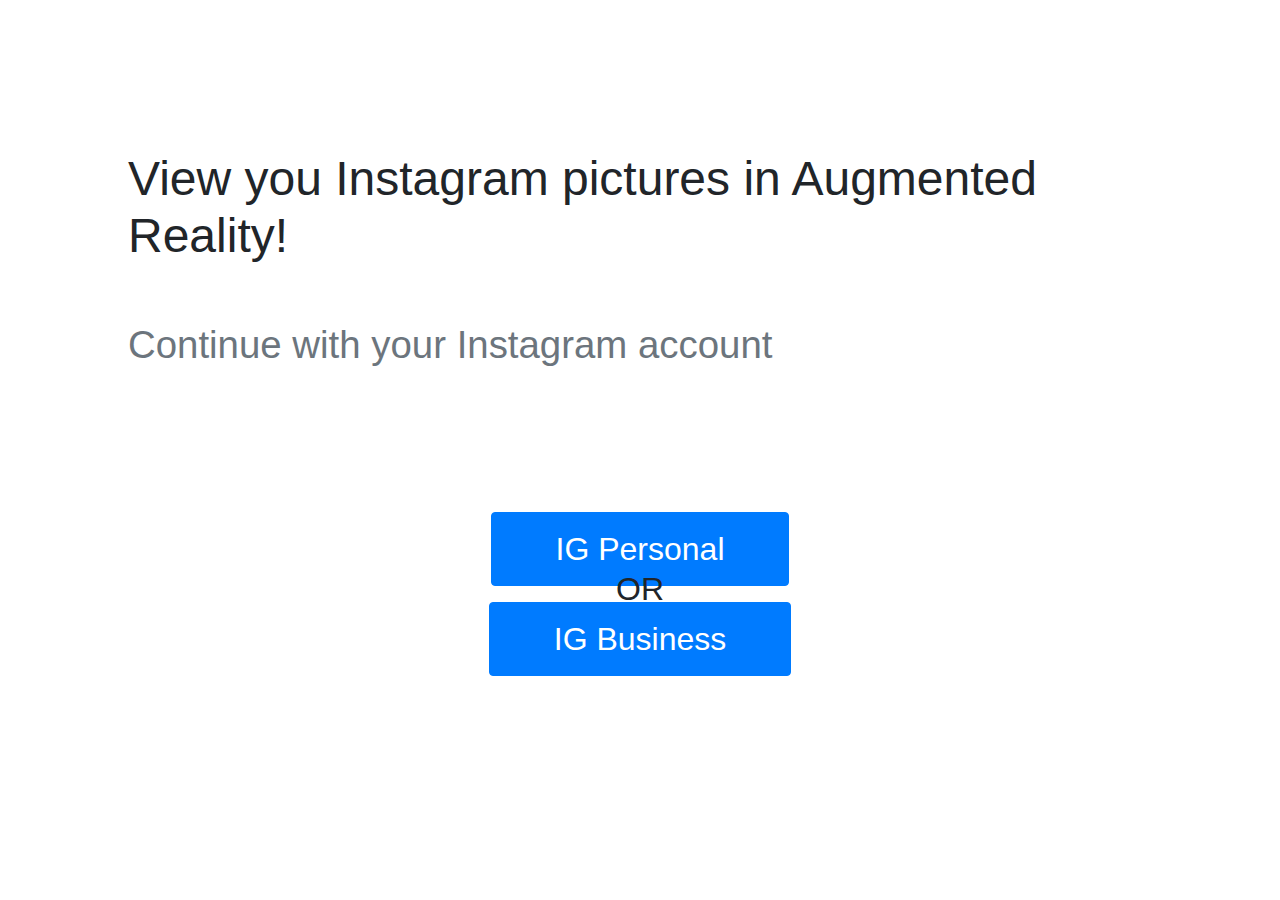
<file: index.html>
<!-- /**
 * @license
 * Copyright (C) Zignite Labs LLC - All Rights Reserved
 *
 * Unauthorized copying of this file, via any medium, is strictly prohibited
 *
 * Proprietary and confidential
 * Author: Sunil D Shashidhara, sunil@zignite.io, Dec 2021
 */ -->

<html>
  <head>
    <link rel="stylesheet" href="https://maxcdn.bootstrapcdn.com/bootstrap/4.0.0/css/bootstrap.min.css" integrity="sha384-Gn5384xqQ1aoWXA+058RXPxPg6fy4IWvTNh0E263XmFcJlSAwiGgFAW/dAiS6JXm" crossorigin="anonymous">
    <script src="https://code.jquery.com/jquery-3.2.1.slim.min.js" integrity="sha384-KJ3o2DKtIkvYIK3UENzmM7KCkRr/rE9/Qpg6aAZGJwFDMVNA/GpGFF93hXpG5KkN" crossorigin="anonymous"></script>
    <script src="https://cdnjs.cloudflare.com/ajax/libs/popper.js/1.12.9/umd/popper.min.js" integrity="sha384-ApNbgh9B+Y1QKtv3Rn7W3mgPxhU9K/ScQsAP7hUibX39j7fakFPskvXusvfa0b4Q" crossorigin="anonymous"></script>
    <script src="https://maxcdn.bootstrapcdn.com/bootstrap/4.0.0/js/bootstrap.min.js" integrity="sha384-JZR6Spejh4U02d8jOt6vLEHfe/JQGiRRSQQxSfFWpi1MquVdAyjUar5+76PVCmYl" crossorigin="anonymous"></script>
    
    <link rel="stylesheet" href="./ar_gallery.css">
  </head>
  <body>
    <div class="heading">
      <h1>
        View you Instagram pictures in Augmented Reality!
        <br><br>
        <small class="text-muted">Continue with your Instagram account</small>
      </h1>
    </div>
    <div class="centered">
      <button type="button" class="btn btn-primary" onclick="location.href = './personal.html';">IG Personal</button>
    </div>
    <div class="centered">
      <h2>OR</h2>
    </div>
    <div class="centered">
      <button type="button" class="btn btn-primary" onclick="location.href = './business.html';">IG Business</button>
    </div>
  </body>
</html>
</file>
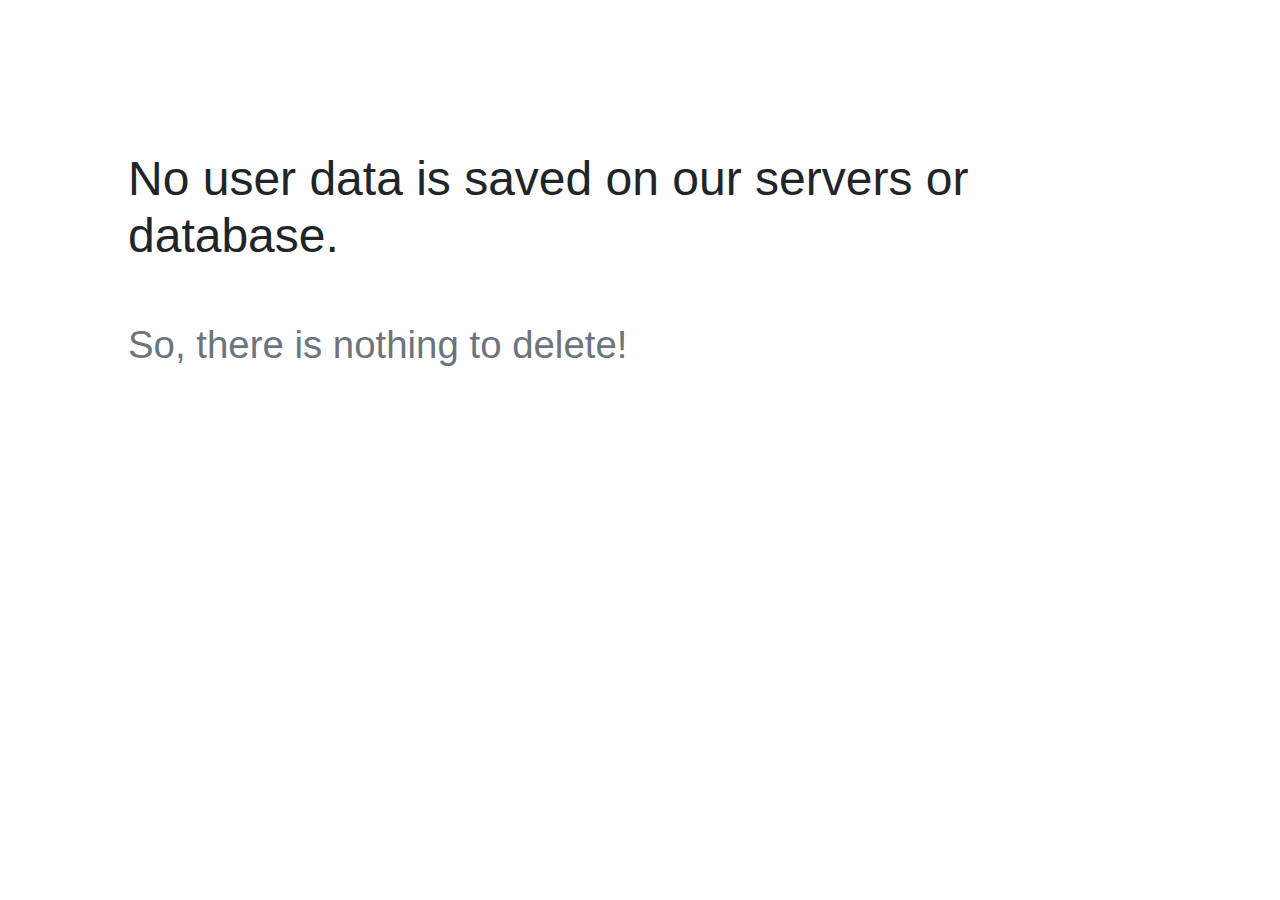
<file: data-deletion.html>
<!-- /**
 * @license
 * Copyright (C) Zignite Labs LLC - All Rights Reserved
 *
 * Unauthorized copying of this file, via any medium, is strictly prohibited
 *
 * Proprietary and confidential
 * Author: Sunil D Shashidhara, sunil@zignite.io, Dec 2021
 */ -->

 <html>
  <head>
    <link rel="stylesheet" href="https://maxcdn.bootstrapcdn.com/bootstrap/4.0.0/css/bootstrap.min.css" integrity="sha384-Gn5384xqQ1aoWXA+058RXPxPg6fy4IWvTNh0E263XmFcJlSAwiGgFAW/dAiS6JXm" crossorigin="anonymous">
    <script src="https://code.jquery.com/jquery-3.2.1.slim.min.js" integrity="sha384-KJ3o2DKtIkvYIK3UENzmM7KCkRr/rE9/Qpg6aAZGJwFDMVNA/GpGFF93hXpG5KkN" crossorigin="anonymous"></script>
    <script src="https://cdnjs.cloudflare.com/ajax/libs/popper.js/1.12.9/umd/popper.min.js" integrity="sha384-ApNbgh9B+Y1QKtv3Rn7W3mgPxhU9K/ScQsAP7hUibX39j7fakFPskvXusvfa0b4Q" crossorigin="anonymous"></script>
    <script src="https://maxcdn.bootstrapcdn.com/bootstrap/4.0.0/js/bootstrap.min.js" integrity="sha384-JZR6Spejh4U02d8jOt6vLEHfe/JQGiRRSQQxSfFWpi1MquVdAyjUar5+76PVCmYl" crossorigin="anonymous"></script>
    
    <link rel="stylesheet" href="./ar_gallery.css">
  </head>
  <body>
    <div class="heading">
      <h1>
        No user data is saved on our servers or database. 
        <br><br>
        <small class="text-muted">So, there is nothing to delete!</small>
      </h1>
    </div>
  </body>
</html>
</file>
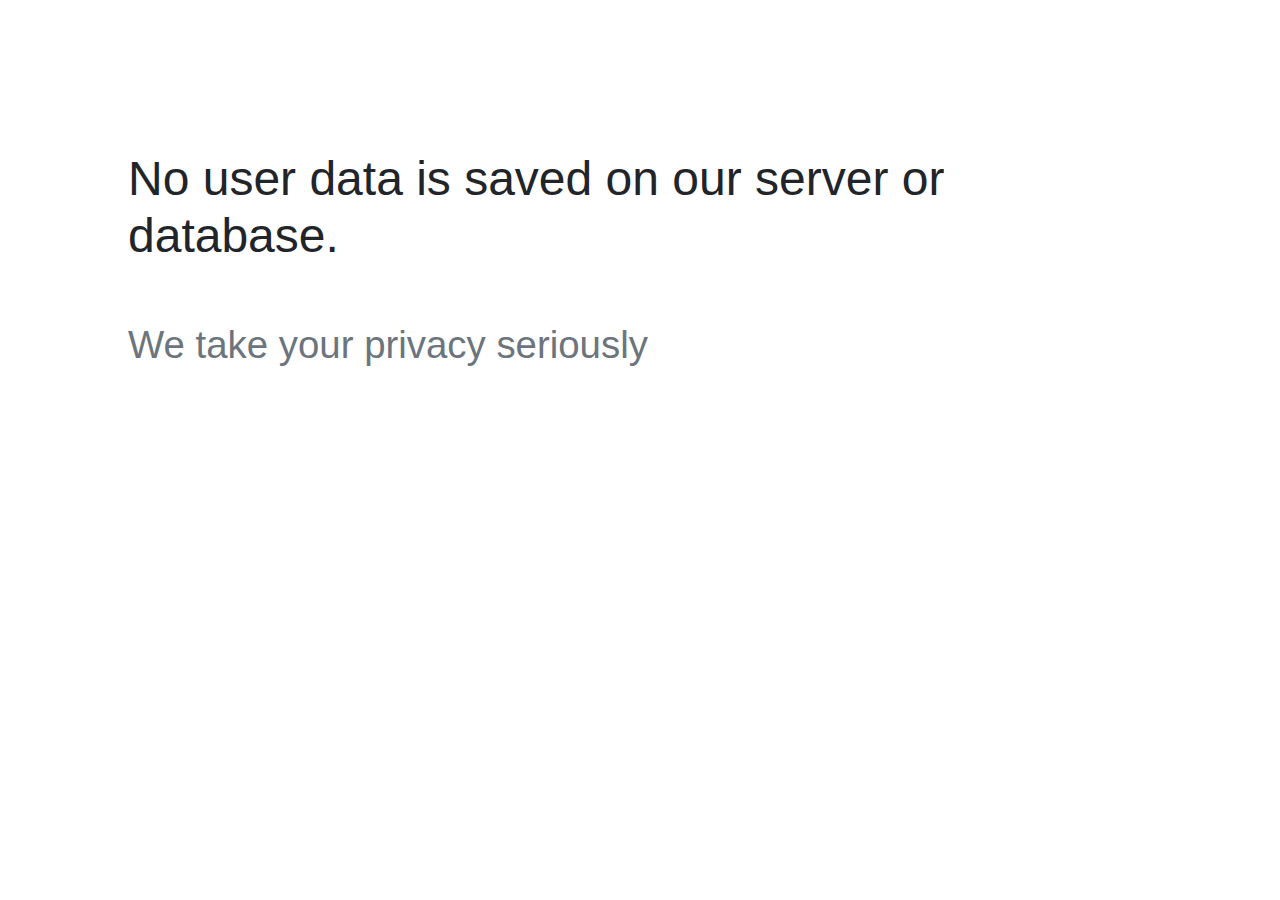
<file: privacy.html>
<!-- /**
 * @license
 * Copyright (C) Zignite Labs LLC - All Rights Reserved
 *
 * Unauthorized copying of this file, via any medium, is strictly prohibited
 *
 * Proprietary and confidential
 * Author: Sunil D Shashidhara, sunil@zignite.io, Dec 2021
 */ -->

 <html>
  <head>
    <link rel="stylesheet" href="https://maxcdn.bootstrapcdn.com/bootstrap/4.0.0/css/bootstrap.min.css" integrity="sha384-Gn5384xqQ1aoWXA+058RXPxPg6fy4IWvTNh0E263XmFcJlSAwiGgFAW/dAiS6JXm" crossorigin="anonymous">
    <script src="https://code.jquery.com/jquery-3.2.1.slim.min.js" integrity="sha384-KJ3o2DKtIkvYIK3UENzmM7KCkRr/rE9/Qpg6aAZGJwFDMVNA/GpGFF93hXpG5KkN" crossorigin="anonymous"></script>
    <script src="https://cdnjs.cloudflare.com/ajax/libs/popper.js/1.12.9/umd/popper.min.js" integrity="sha384-ApNbgh9B+Y1QKtv3Rn7W3mgPxhU9K/ScQsAP7hUibX39j7fakFPskvXusvfa0b4Q" crossorigin="anonymous"></script>
    <script src="https://maxcdn.bootstrapcdn.com/bootstrap/4.0.0/js/bootstrap.min.js" integrity="sha384-JZR6Spejh4U02d8jOt6vLEHfe/JQGiRRSQQxSfFWpi1MquVdAyjUar5+76PVCmYl" crossorigin="anonymous"></script>
    
    <link rel="stylesheet" href="./ar_gallery.css">
  </head>
  <body>
    <div class="heading">
      <h1>
        No user data is saved on our server or database.
        <br><br>
        <small class="text-muted">We take your privacy seriously</small>
      </h1>
    </div>
  </body>
</html>
</file>
<file: ar_gallery.css>
/**
 * @license
 * Copyright (C) Zignite Labs LLC - All Rights Reserved
 *
 * Unauthorized copying of this file, via any medium, is strictly prohibited
 *
 * Proprietary and confidential
 * Author: Sunil D Shashidhara, sunil@zignite.io, Dec 2021
 */

.centered {
  display: flex;
  justify-content: center;
  align-items: center;
  height: 5%;
}

button {
  margin: 5%;
  width: max-content;
  font-size: large;
}

.btn {
  font-size: 2rem !important;
  padding-top: 0.75rem;
  padding-bottom: 0.75rem;
  padding-left: 4rem;
  padding-right: 4rem;
}

.heading {
  margin: 10%;
  display: flex;
  justify-content: center;
  align-items: center;
  height: 30%;
}

h1 {
  font-size: 3rem;
}

.startar {
  display: flex;
  justify-content: center;
  align-items: center;
  height: 70%;
}
</file>
